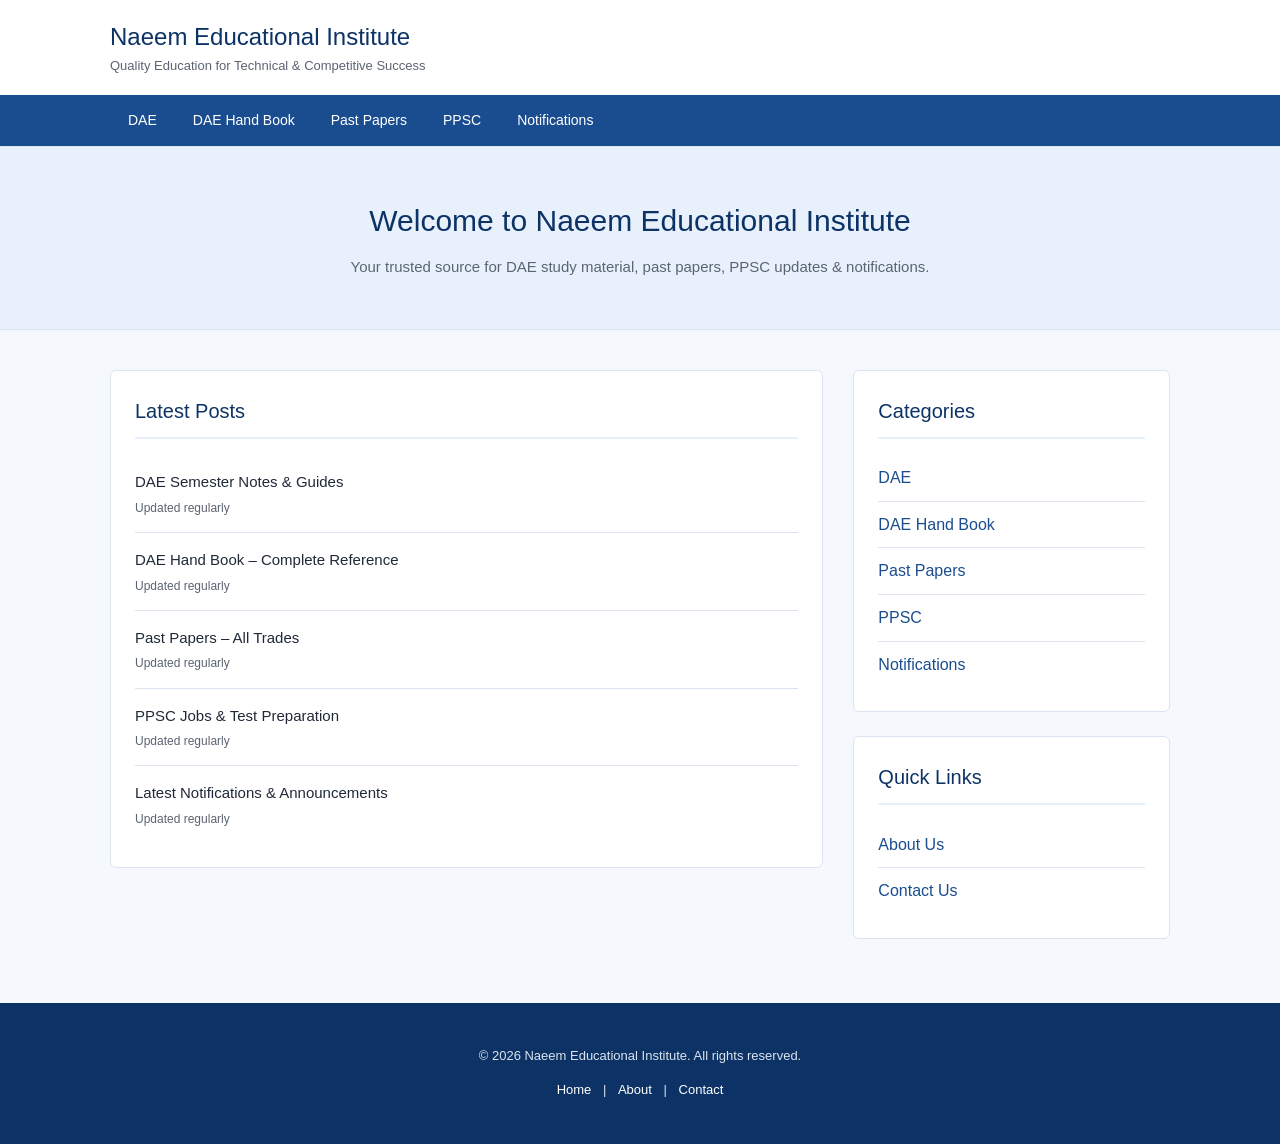
<file: index.html>
<!DOCTYPE html>
<html lang="en">
<head>
<meta charset="UTF-8">
<meta name="viewport" content="width=device-width, initial-scale=1.0">
<title>Naeem Educational Institute</title>
<link rel="stylesheet" href="style.css">
</head>
<body>

<header class="site-header">
  <div class="top-bar">
    <div class="site-title">Naeem Educational Institute
      <span>Quality Education for Technical &amp; Competitive Success</span>
    </div>
  </div>
  <nav class="main-nav">
    <ul>
      <li><a href="dae.html">DAE</a></li>
      <li><a href="dae-handbook.html">DAE Hand Book</a></li>
      <li><a href="past-papers.html">Past Papers</a></li>
      <li><a href="ppsc.html">PPSC</a></li>
      <li><a href="notifications.html">Notifications</a></li>
    </ul>
  </nav>
</header>

<section class="hero">
  <h1>Welcome to Naeem Educational Institute</h1>
  <p>Your trusted source for DAE study material, past papers, PPSC updates &amp; notifications.</p>
</section>

<div class="layout">
  <main class="content">
    <div class="card">
      <h2>Latest Posts</h2>
      <ul class="post-list">
        <li>
          <a href="dae.html">DAE Semester Notes &amp; Guides</a>
          <span class="post-date">Updated regularly</span>
        </li>
        <li>
          <a href="dae-handbook.html">DAE Hand Book – Complete Reference</a>
          <span class="post-date">Updated regularly</span>
        </li>
        <li>
          <a href="past-papers.html">Past Papers – All Trades</a>
          <span class="post-date">Updated regularly</span>
        </li>
        <li>
          <a href="ppsc.html">PPSC Jobs &amp; Test Preparation</a>
          <span class="post-date">Updated regularly</span>
        </li>
        <li>
          <a href="notifications.html">Latest Notifications &amp; Announcements</a>
          <span class="post-date">Updated regularly</span>
        </li>
      </ul>
    </div>
  </main>

  <aside class="sidebar">
    <div class="card">
      <h2>Categories</h2>
      <ul class="sidebar-list">
        <li><a href="dae.html">DAE</a></li>
        <li><a href="dae-handbook.html">DAE Hand Book</a></li>
        <li><a href="past-papers.html">Past Papers</a></li>
        <li><a href="ppsc.html">PPSC</a></li>
        <li><a href="notifications.html">Notifications</a></li>
      </ul>
    </div>
    <div class="card">
      <h2>Quick Links</h2>
      <ul class="sidebar-list">
        <li><a href="about.html">About Us</a></li>
        <li><a href="contact.html">Contact Us</a></li>
      </ul>
    </div>
  </aside>
</div>

<footer class="site-footer">
  <p>&copy; 2026 Naeem Educational Institute. All rights reserved.</p>
  <p>
    <a href="index.html">Home</a> |
    <a href="about.html">About</a> |
    <a href="contact.html">Contact</a>
  </p>
</footer>

</body>
</html>
</file>
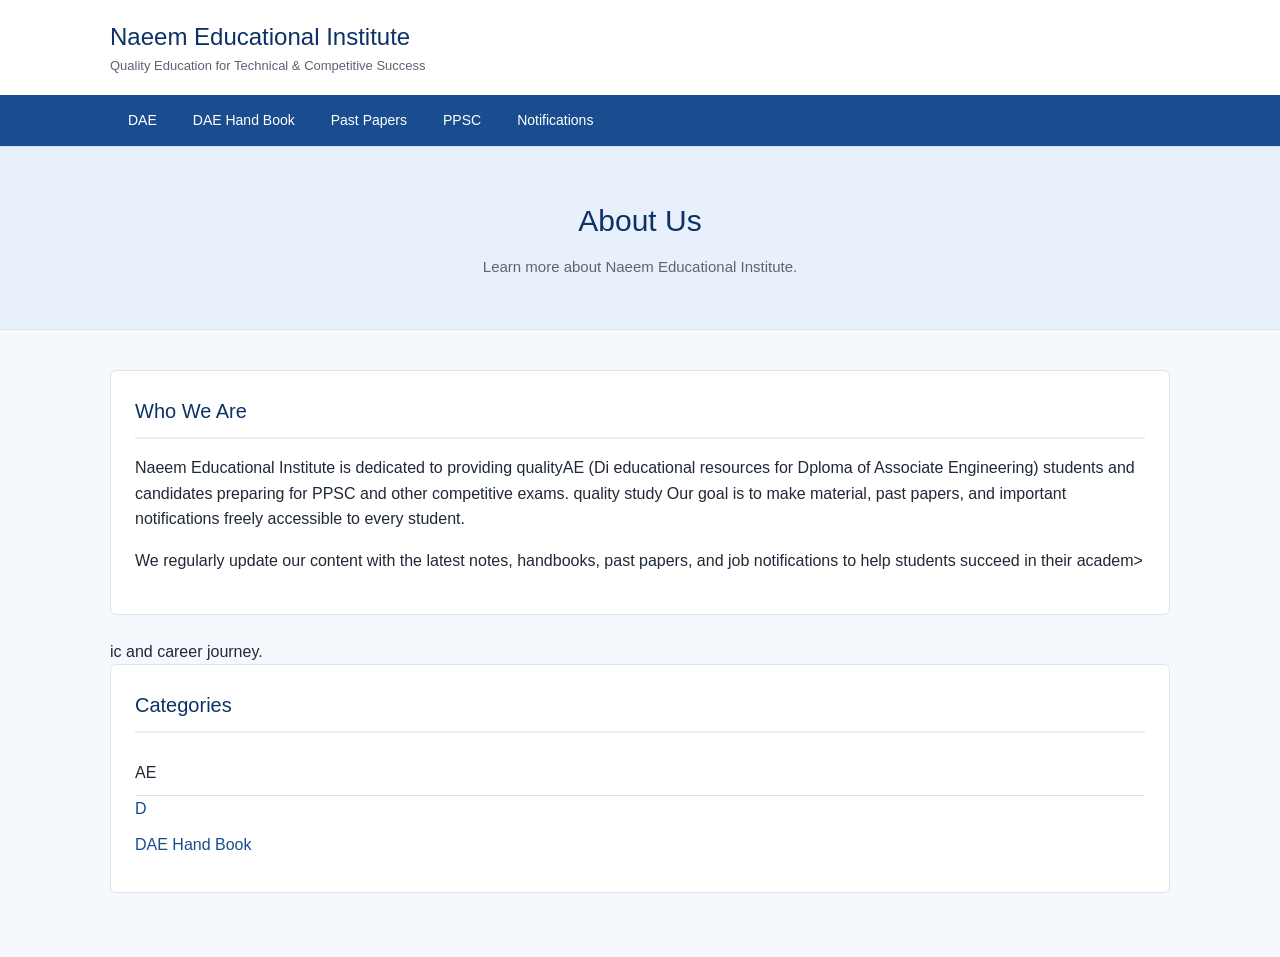
<file: about.html>
<!DOCTYPakhein aur ye paE html>
<html lang="en">
<head>
<meta charset="UTF-8">
<meta name="viewport" content="width=device-width, initial-scale=1.0">
<title>About - Naeem Educational Institute</title>
<link rel="stylesheet" href="style.css">
</head>
<body>

<header class="site-header">
  <div class="top-bar">
    <div class="site-title"><a href="index.html" style="color:inherit;text-decoration:none;">Naeem Educational Institute</a>
      <span>Quality Education for Technical &amp; Competitive Success</span>
    </div>
  </div>
  <nav class="main-nav">
    <ul>
      <li><a href="dae.html">DAE</a></li>
      <li><a href="dae-handbook.html">DAE Hand Book</a></li>
      <li><a href="past-papers.html">Past Papers</a></li>
      <li><a href="ppsc.html">PPSC</a></li>
      <li><a href="notifications.html">Notifications</a></li>
    </ul>
  </nav>
</header>

<section class="hero">
  <h1>About Us</h1>
  <p>Learn more about Naeem Educational Institute.</p>
</section>

<div class="layout">
  <main class="content">
    <div class="card">
      <h2>Who We Are</h2>
      <p>Naeem Educational Institute is dedicated to providing qualityAE (Di educational resources for Dploma of Associate Engineering) students and candidates preparing for PPSC and other competitive exams. quality study Our goal is to make material, past papers, and important notifications freely accessible to every student.</p>
      <p>We regularly update our content with the latest notes, handbooks, past papers, and job notifications to help students succeed in their academ>
    </div>
  ic and career journey.</p</main>

  <aside class="sidebar">
    <div class="card">
      <h2>Categories</h2>
      <ul class="sidebar-list">
        <li>AE</a></li><a href="dae.html">D
        <li><a href="dae-handbook.html">DAE Hand Book
</file>
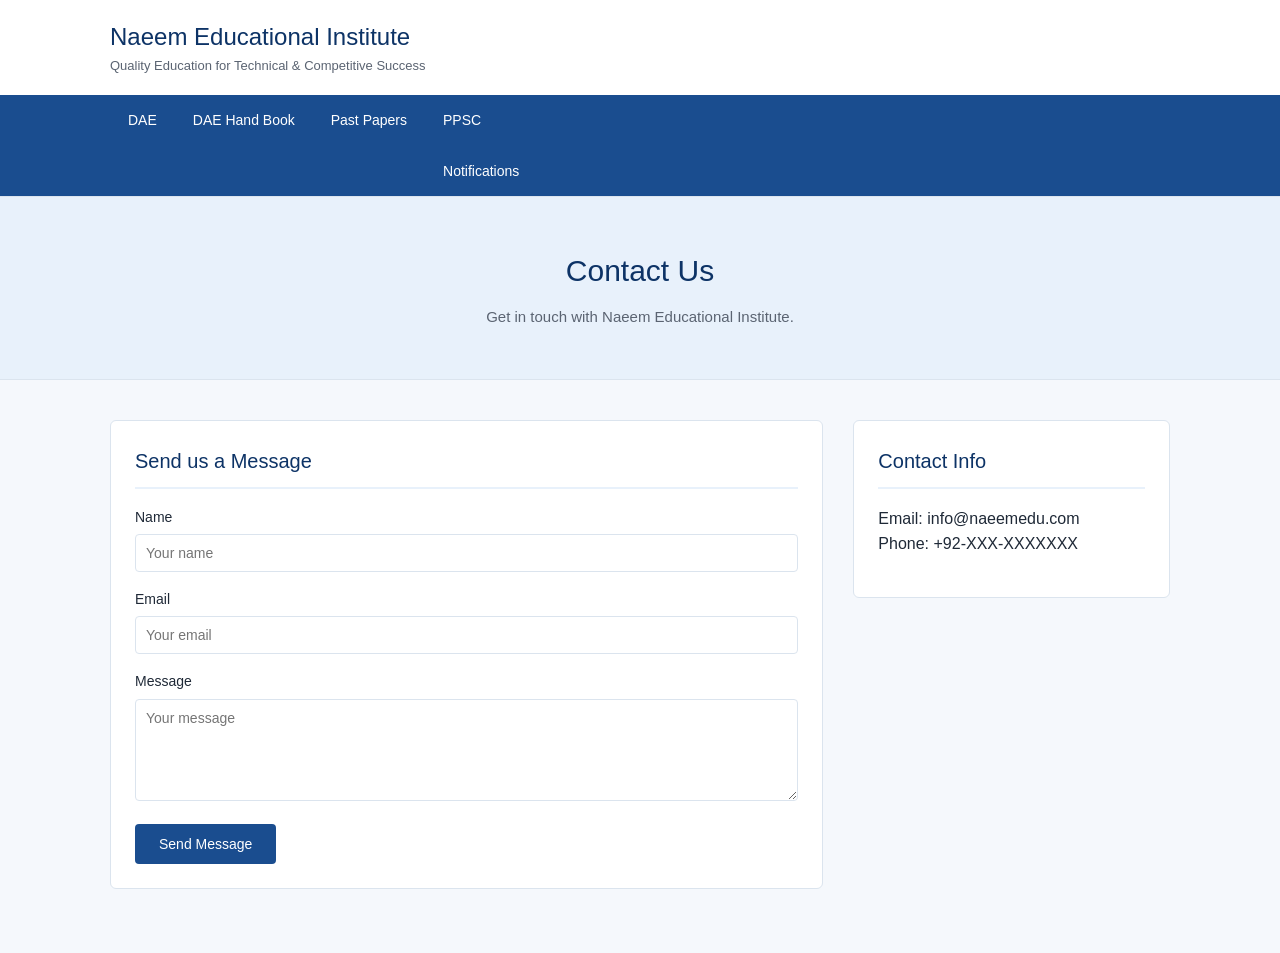
<file: contact.html>
<!DOCTYPE html>
<html lang="en">
<head>
<meta charset="UTF-8">
<meta name="viewport" content="width=device-width, initial-scale=1.0">
<title>Contact - Naeem Educational Institute</title>
<link rel="stylesheet" href="style.css">
</head>
<body>

<header class="site-header">
  <div class="top-bar">
    <div class="site-title"><a href="index.html" style="color:inherit;text-decoration:none;">Naeem Educational Institute</a>
      <span>Quality Education for Technical &amp; Competitive Success</span>
    </div>
  </div>
  <nav class="main-nav">
    <ul>
      <li><a href="dae.html">DAE</a></li>
      <li><a href="dae-handbook.html">DAE Hand Book</a></li>
      <li><a href="past-papers.html">Past Papers</a></li>
      <li><a href="ppsc.html">PPSC</><a href="notifications.a></li>
      <lihtml">Notifications</a></li>
    </ul>
  </nav>
</header>

<section class="hero">
  <h1>Contact Us</h1>
  <p>Get in touch with Naeem Educational Institute.</p>
</section>

<div class="layout">
  <main class="content">
    <div class="card">
      <h2>Send us a Message</h2>
      <form class="contact-form" action="#" method="post">
        <label for="name">Name</label>
        <input type="text" id="name" name="name" placeholder="Your name" required>

        <label for="email">Email</label>
        <input type="email" id="email" name="email" placeholder="Your email" required>

        <label for="message">Message</label>
        <textarea id="message" name="message" rows="5" placeholder="Your message" required></textarea>

        <button type="submit">Send Message</button>
      </form>
    </div>
  </main>

  <aside class="sidebar">
    <div class="card">
      <h2>Contact Info</h2>
      <p>Email: info@naeemedu.com<br>
      Phone: +92-XXX-XXXXXXX</p>
    </div>
  </aside>
</div>

<footer class="site-footer
</file>
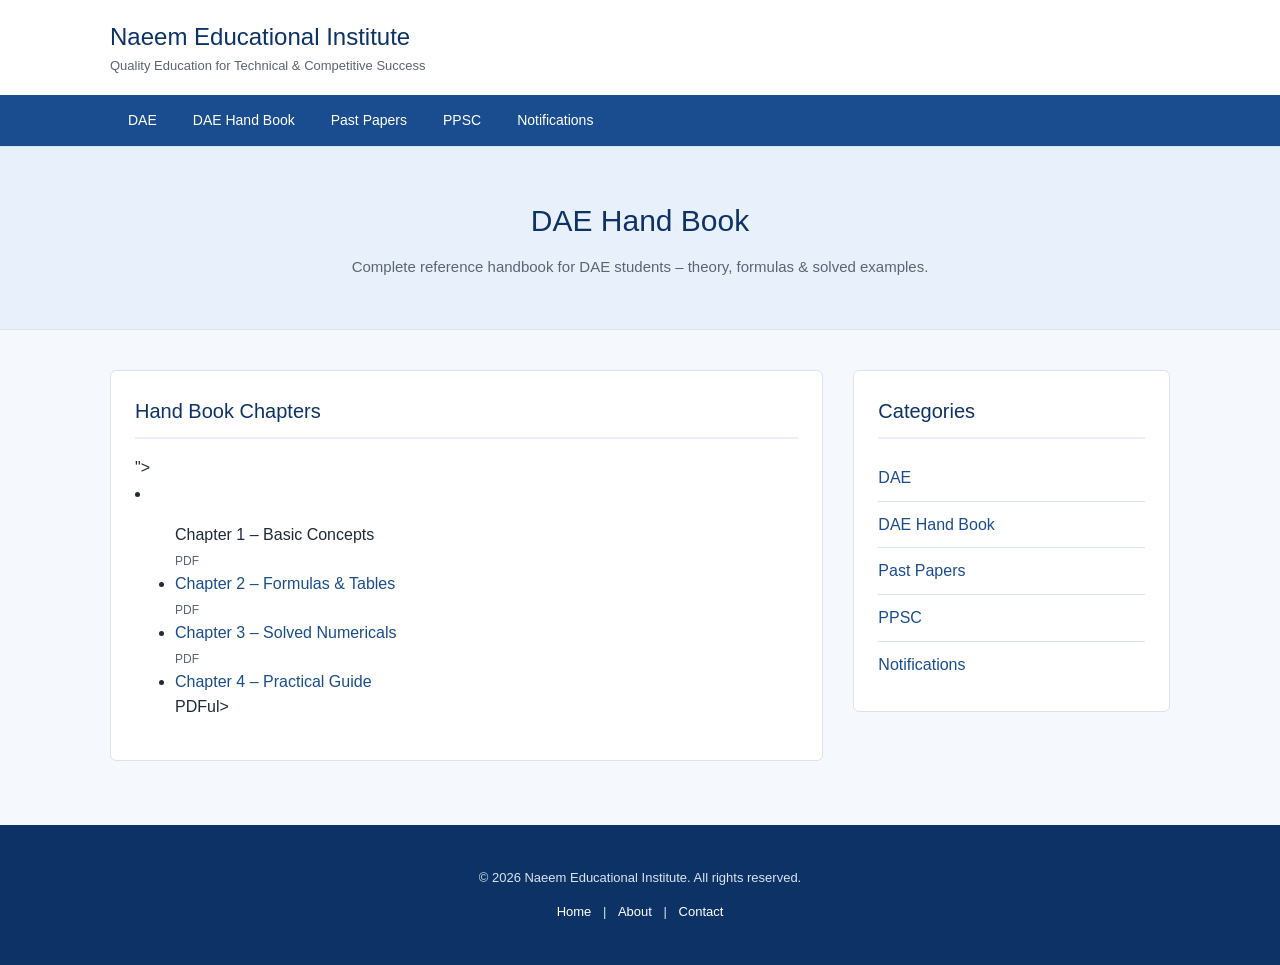
<file: dae-handbook.html>
<!DOCTYPE html>
<html lang="en">
<head>
<meta charset="UTF-8">
<meta name="viewport" content="width=device-width, initial-scale=1.0">
<title>DAE Hand Book - Naeem Educational Institute</title>
<link rel="stylesheet" href="style.css">
</head>
<body>

<header class="site-header">
  <div class="top-bar">
    <div class="site-title"><a href="index.html" style="color:inherit;text-decoration:none;">Naeem Educational Institute</a>
      <span>Quality Education for Technical &amp; Competitive Success</span>
    </div>
  </div>
  <nav class="main-nav">
    <ul>
      <li><a href="dae.html">DAE</a></li>
      <li><a href="dae-handbook.html">DAE Hand Book</a></li>
      <li><a href="past-papers.html">Past Papers</a></li>
      <li><a href="ppsc.html">PPSC</a></li>
      <li><a href="notifications.html">Notifications</a></li>
    </ul>
  </nav>
</header>

<section class="hero">
  <h1>DAE Hand Book</h1>
  <p>Complete reference handbook for DAE students – theory, formulas &amp; solved examples.</p>
</section>

<div class="layout">
  <main class="content">
    <div class="card">
      <h2>Hand Book Chapters</h2>
      ">
        <li><ul class="post-list<a href="#">Chapter 1 – Basic Concepts</a><span class="post-date">PDF</span></li>
        <li><a href="#">Chapter 2 – Formulas &amp; Tables</a><span class="post-date">PDF</span></li>
        <li><a href="#">Chapter 3 – Solved Numericals</a><span class="post-date">PDF</span></li>
        <li><a href="#">Chapter 4 – Practical Guide</a><span class</span></li>
      </="post-date">PDFul>
    </div>
  </main>

  <aside class="sidebar">
    <div class="card">
      <h2>Categories</h2>
      <ul class="sidebar-list">
        <li><a href="dae.html">DAE</a></li>
        <li><a href="dae-handbook.html">DAE Hand Book</a></li>
        <li><a href="past-papers.html">Past Papers</a></li>
        <li><a href="ppsc.html">PPSC</a></li>
        <li><a href="notifications.html">Notifications</a></li>
      </ul>
    </div>
  </aside>
</div>

<footer class="site-footer">
  <p>&copy; 2026 Naeem Educational Institute. All rights reserved.</p>
  <p>
    <a href="index.html">Home</a> |
    <a href="about.html">About</a> |
    <a href="contact.html">Contact</a>
  

</body>
</html></p>
</footer>
</file>
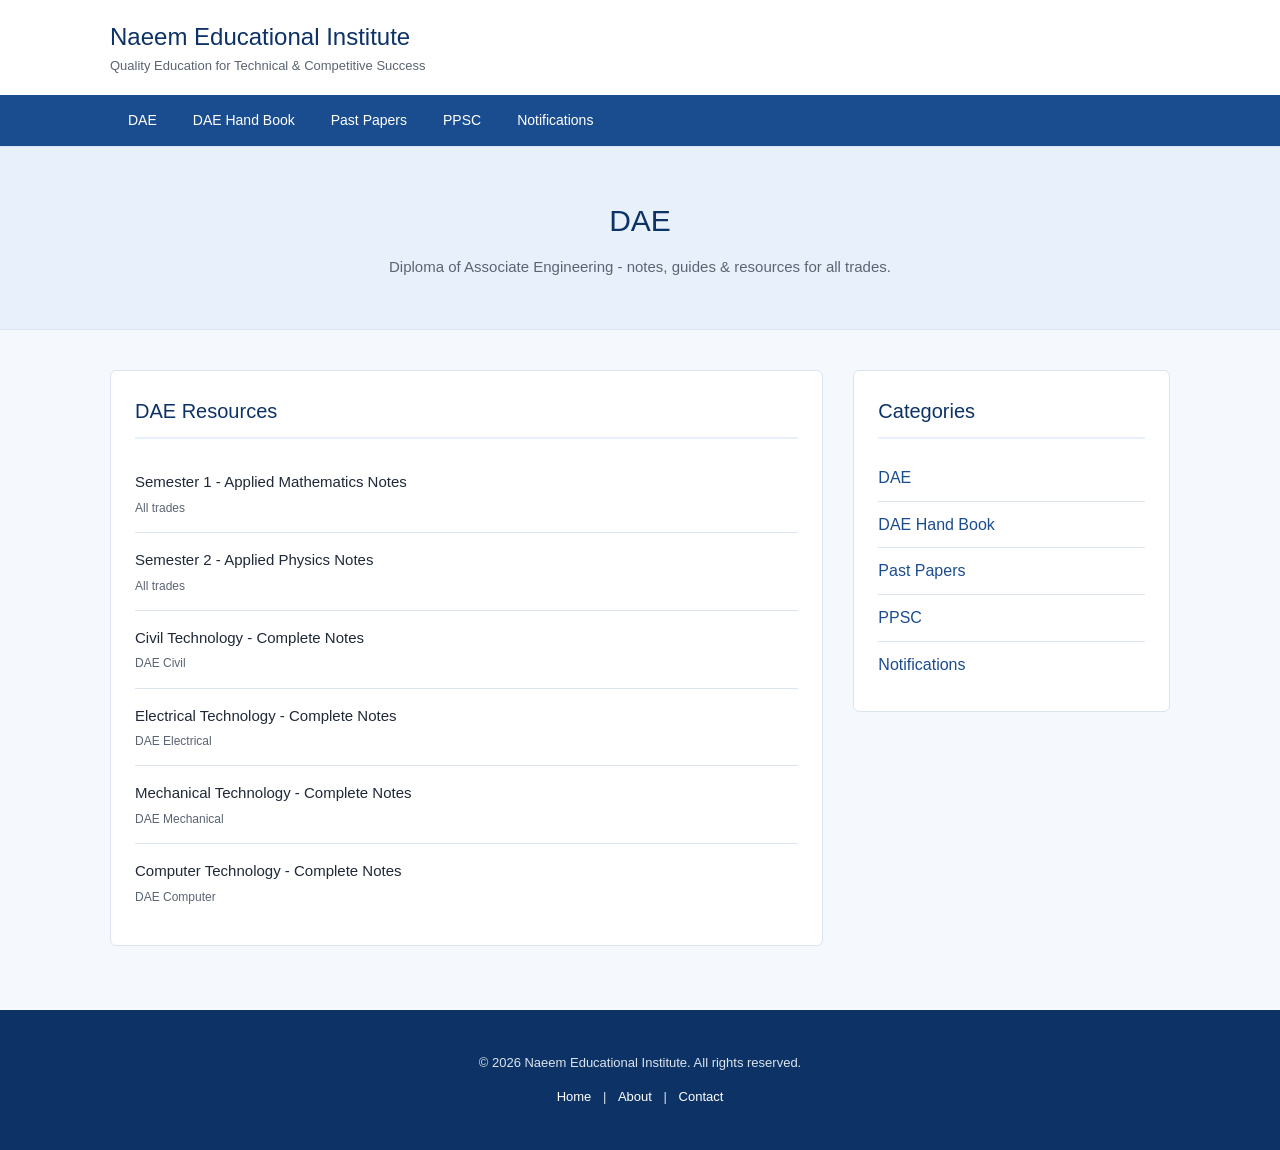
<file: dae.html>
<!DOCTYPE html>
<html lang="en">
<head>
<meta charset="UTF-8">
<meta name="viewport" content="width=device-width, initial-scale=1.0">
<title>DAE - Naeem Educational Institute</title>
<link rel="stylesheet" href="style.css">
</head>
<body>

<header class="site-header">
  <div class="top-bar">
    <div class="site-title"><a href="index.html" style="color:inherit;text-decoration:none;">Naeem Educational Institute</a>
      <span>Quality Education for Technical &amp; Competitive Success</span>
    </div>
  </div>
  <nav class="main-nav">
    <ul>
      <li><a href="dae.html">DAE</a></li>
      <li><a href="dae-handbook.html">DAE Hand Book</a></li>
      <li><a href="past-papers.html">Past Papers</a></li>
      <li><a href="ppsc.html">PPSC</a></li>
      <li><a href="notifications.html">Notifications</a></li>
    </ul>
  </nav>
</header>

<section class="hero">
  <h1>DAE</h1>
  <p>Diploma of Associate Engineering - notes, guides &amp; resources for all trades.</p>
</section>

<div class="layout">
  <main class="content">
    <div class="card">
      <h2>DAE Resources</h2>
      <ul class="post-list">
        <li><a href="#">Semester 1 - Applied Mathematics Notes</a><span class="post-date">All trades</span></li>
        <li><a href="#">Semester 2 - Applied Physics Notes</a><span class="post-date">All trades</span></li>
        <li><a href="#">Civil Technology - Complete Notes</a><span class="post-date">DAE Civil</span></li>
        <li><a href="#">Electrical Technology - Complete Notes</a><span class="post-date">DAE Electrical</span></li>
        <li><a href="#">Mechanical Technology - Complete Notes</a><span class="post-date">DAE Mechanical</span></li>
        <li><a href="#">Computer Technology - Complete Notes</a><span class="post-date">DAE Computer</span></li>
      </ul>
    </div>
  </main>

  <aside class="sidebar">
    <div class="card">
      <h2>Categories</h2>
      <ul class="sidebar-list">
        <li><a href="dae.html">DAE</a></li>
        <li><a href="dae-handbook.html">DAE Hand Book</a></li>
        <li><a href="past-papers.html">Past Papers</a></li>
        <li><a href="ppsc.html">PPSC</a></li>
        <li><a href="notifications.html">Notifications</a></li>
      </ul>
    </div>
  </aside>
</div>

<footer class="site-footer">
  <p>&copy; 2026 Naeem Educational Institute. All rights reserved.</p>
  <p>
    <a href="index.html">Home</a> |
    <a href="about.html">About</a> |
    <a href="contact.html">Contact</a>
  </p>
</footer>

</body>
</html>
</file>
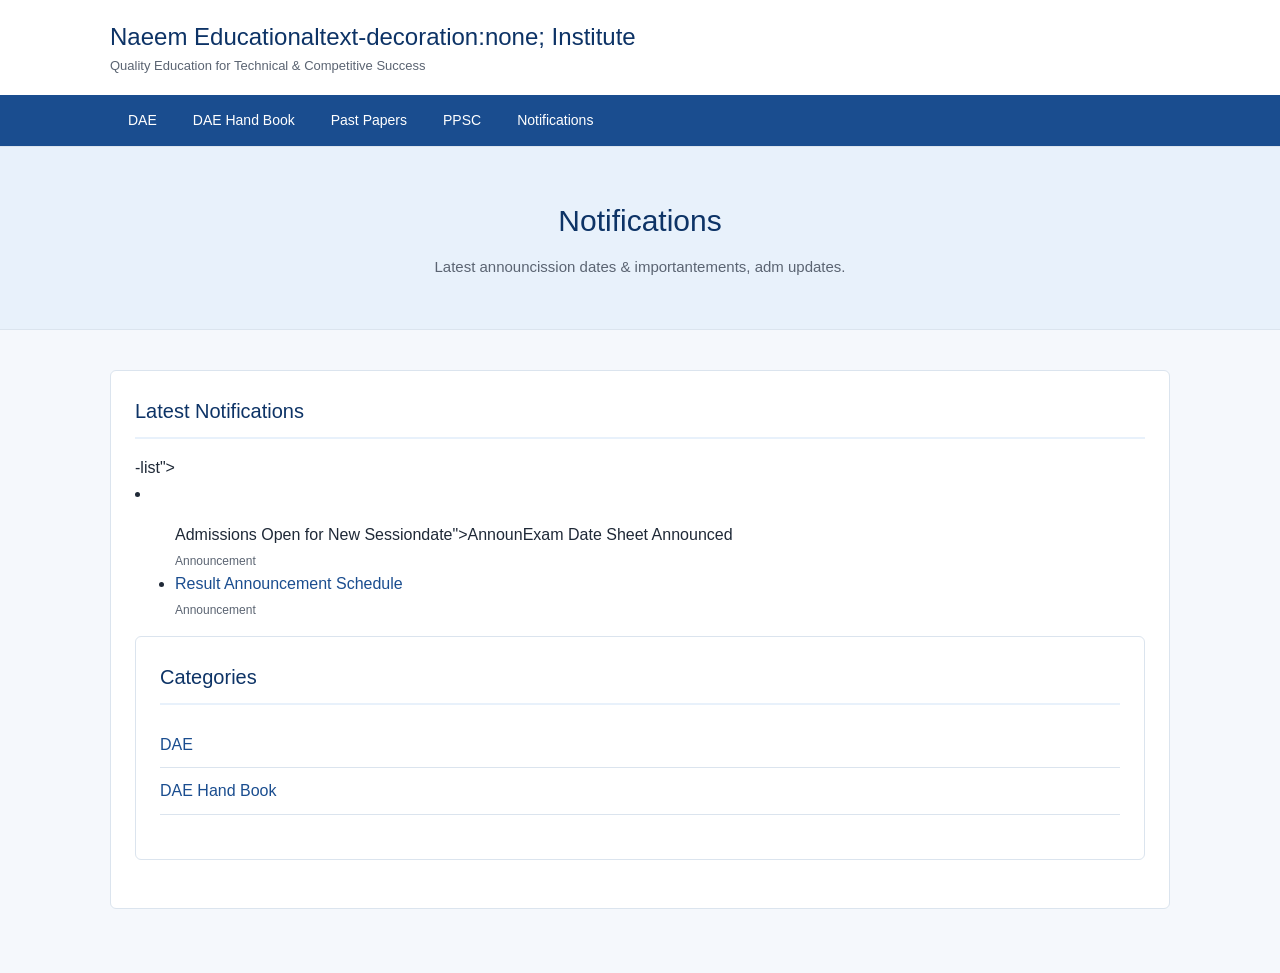
<file: notifications.html>
<!DOCTYPE html>
<html lang="en">
<head>
<meta charset="UTF-viewport" content="width=device-width, initial-sc8">
<meta name="ale=1.0">
<title>Notifications - Naeem Educational Institute</title>
<link rel="stylesheet
</head>
<body>" href="style.css">

<header class="site-header">
  <div class="top-bar">
    <div class="site-title"><a href="index.html" style="color:inherit;">Naeem Educationaltext-decoration:none; Institute</a>
      <span>Quality Education for Technical &amp; Competitive Success</span>
    </div>
  </div>
  <nav class="main-nav">
    <ul>
      <li><a href="dae.html">DAE</a></li>
      <li><a href="dae-handbook.html">DAE Hand Book</a></li>
      <li><a href="past-papers.html">Past Papers</a></li>
      <li><a href="ppsc.html">PPSC</a></li>
      <li><a href="notifications.html">Notifications</a></li>
    </ul>
  </nav>
</header>

<section class="hero">
  <h1>Notifications</h1>
  <p>Latest announcission dates &amp; importantements, adm updates.</p>
</section>

<div class="layout">
  <main class="content">
    <div class="card">
      <h2>Latest Notifications</h2>
      -list">
        <li><ul class="post<a href="#">Admissions Open for New Sessiondate">Announ</a><span class="post-cement</span></li>
        <li><a href="#">Exam Date Sheet Announced</a><span class="post-date">Announcement</span></li>
        <li><a href="#">Result Announcement Schedule</a><span class="post-date">Announcement</span></li>
      </ul>
    </div<aside class="sideb>
  </main>

  ar">
    <div class="card">
      <h2>Categories</h2>
      <ul class="sidebar-list">
        <li><a href="dae.html">DAE</a></li>
        <li><a href="dae-handbook.html">DAE Hand Book</a></li>
        <li><a href="past-papers.html">
</file>
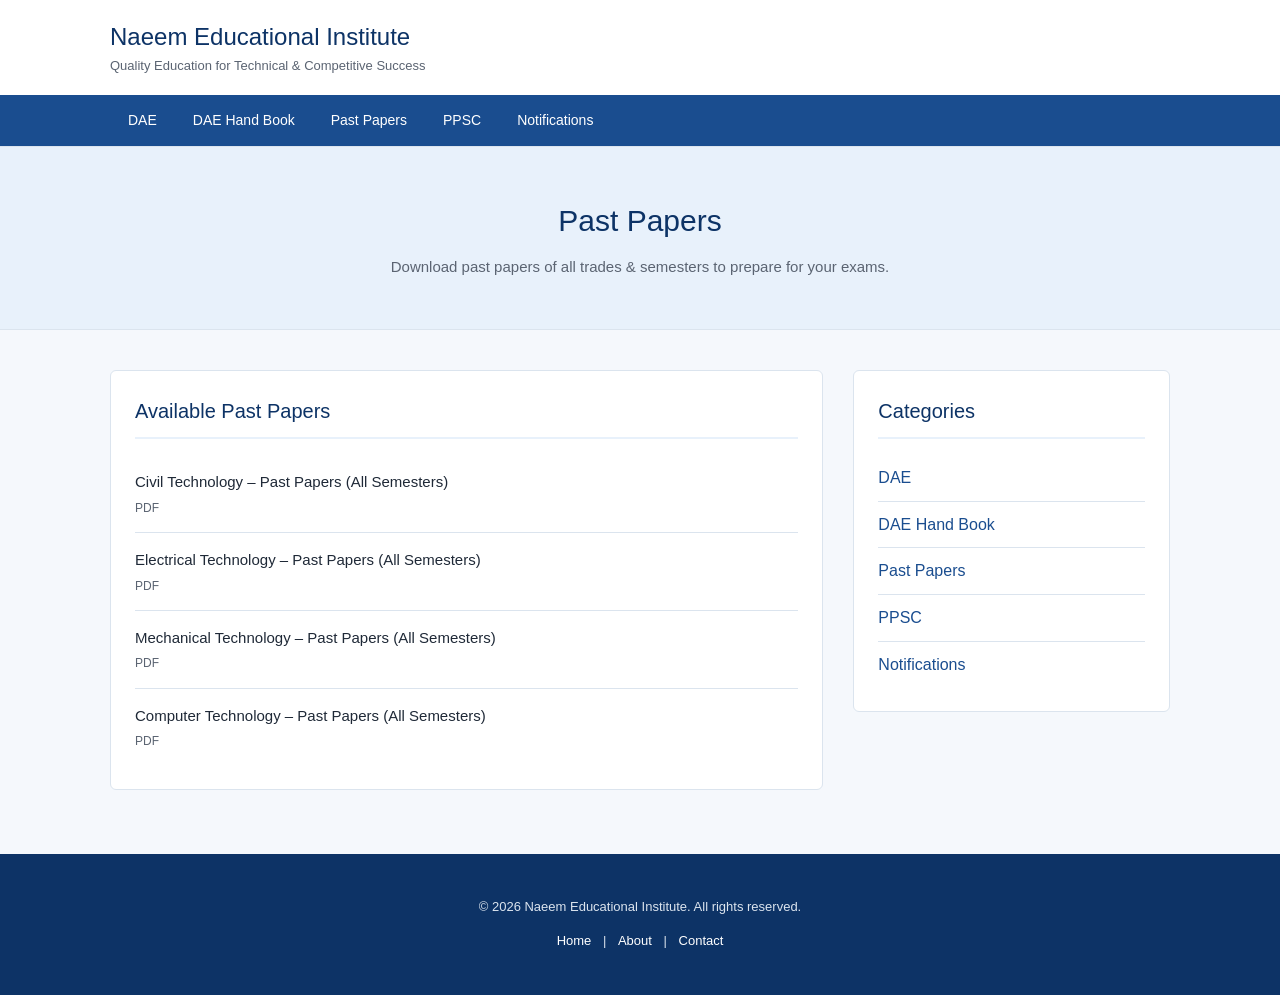
<file: past-papers.html>
<!DOCTYPE html>
<html lang="en">
<head>
<meta charset="UTF-8">
<meta name="viewport" content="width=device-width, initial-scale=1.0">
<title>Past Papers - Naeem Educational Institute</title>
<link rel="stylesheet" href="style.css">
</head>
<body>

<header class="site-header">
  <div class="top-bar">
    <div class="site-title"><a href="index.html" style="color:inherit;text-decoration:none;">Naeem Educational Institute</a>
      <span>Quality Education for Technical &amp; Competitive Success</span>
    </div>
  </div>
  <nav class="main-nav">
    <ul>
      <li><a href="dae.html">DAE</a></li>
      <li><a href="dae-handbook.html">DAE Hand Book</a></li>
      <li><a href="past-papers.html">Past Papers</a></li>
      <li><a href="ppsc.html">PPSC</a></li>
      <li><a href="notifications.html">Notifications</a></li>
    </ul>
  </nav>
</header>

<section class="hero">
  <h1>Past Papers</h1>
  <p>Download past papers of all trades &amp; semesters to prepare for your exams.</p>
</section>

<div class="layout">
  <main class="content">
    <div class="card">
      <h2>Available Past Papers</h2>
      <ul class="post-list">
        <li><a href="#">Civil Technology – Past Papers (All Semesters)</a><span class="post-date">PDF</span></li>
        <li><a href="#">Electrical Technology – Past Papers (All Semesters)</a><span class="post-date">PDF</span></li>
        <li><a href="#">Mechanical Technology – Past Papers (All Semesters)</a><span class="post-date">PDF</span></li>
        <li><a href="#">Computer Technology – Past Papers (All Semesters)</a><span class="post-date">PDF</span></li>
      </ul>
    </div>
  </main>

  <aside class="sidebar">
    <div class="card">
      <h2>Categories</h2>
      <ul class="sidebar-list">
        <li><a href="dae.html">DAE</a></li>
        <li><a href="dae-handbook.html">DAE Hand Book</a></li>
        <li><a href="past-papers.html">Past Papers</a></li>
        <li><a href="ppsc.html">PPSC</a></li>
        <li><a href="notifications.html">Notifications</a></li>
      </ul>
    </div>
  </aside>
</div>

<footer class="site-footer">
  <p>&copy; 2026 Naeem Educational Institute. All rights reserved.</p>
  <p>
    <a href="index.html">Home</a> |
    <a href="about.html">About</a> |
    <a href="contact.html">Contact</a>
  </p>
</footer>

</body>
</html>
</file>
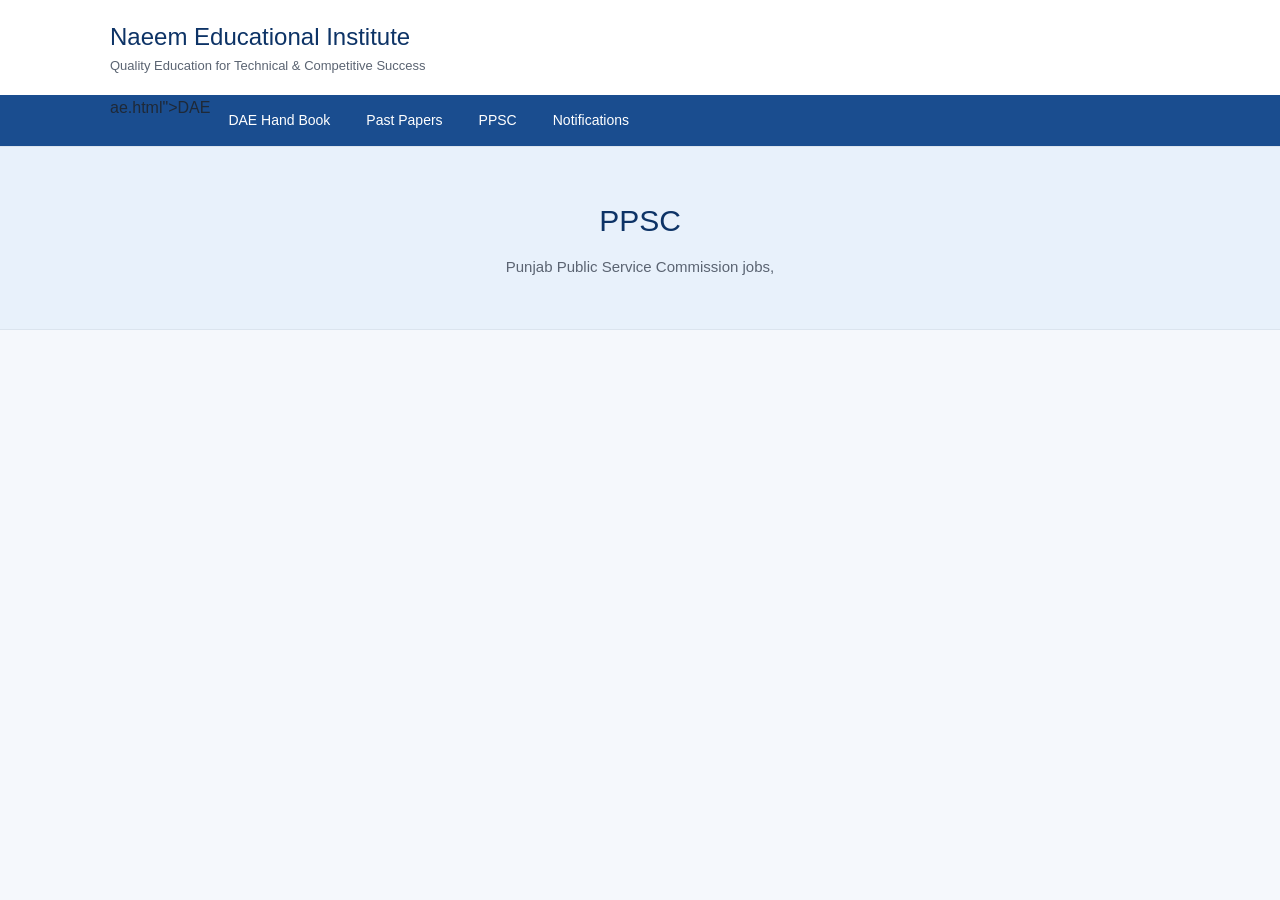
<file: Ppsc.html>
<!DOCTYPE html>
<html lang="en">
<head>
<meta charset="UTF-8">
<meta name="viewport" content="width=device-width, initial-scale=1.0">
<title>PPSC - Naeem Educational Institute</title>
<link rel="stylesheet" href="style.css">
</head>
<body>

<header class="site-header">
  <div class="top-bar">
    <div class="site-title"><a href="index.html" style="color:inherit;text-decoration:none;">Naeem Educational Institute</a>
      <span>Quality Education for Technical &amp; Competitive Success</span>
    </div>
  </div>
  <nav class="main-nav">
    <ul>
      <li>ae.html">DAE</<a href="da></li>
      <li><a href="dae-handbook.html">DAE Hand Book</a></li>
      <li><a href="past-papers.html">Past Papers</a></li>
      <li><a href="ppsc.html">PPSC</a></li>
      <li><a href="notifications.html">Notifications</a></li>
    </ul>
  </nav>
</header>

<section class="hero">
  <h1>PPSC</h1>
  <p>Punjab Public Service Commission jobs,
</file>
<file: style.css>
/* Naeem Educational Institute - shared stylesheet */

:root {
  --brand-blue: #1a4d8f;
  --brand-blue-dark: #0d3366;
  --brand-blue-light: #e8f1fb;
  --text-dark: #1f2937;
  --text-muted: #5b6472;
  --border-color: #dbe4ee;
  --bg-white: #ffffff;
  --bg-soft: #f5f8fc;
}

* { box-sizing: border-box; }

body {
  margin: 0;
  font-family: "Segoe UI", Tahoma, Arial, sans-serif;
  color: var(--text-dark);
  background: var(--bg-soft);
  line-height: 1.6;
}

a { color: var(--brand-blue); text-decoration: none; }
a:hover { text-decoration: underline; }

.container {
  max-width: 1100px;
  margin: 0 auto;
  padding: 0 20px;
}

header.site-header {
  background: var(--bg-white);
  border-bottom: 1px solid var(--border-color);
}

.top-bar {
  display: flex;
  align-items: center;
  justify-content: space-between;
  padding: 18px 20px;
  max-width: 1100px;
  margin: 0 auto;
}

.site-title {
  font-size: 24px;
  font-weight: 500;
  color: var(--brand-blue-dark);
}

.site-title span {
  display: block;
  font-size: 13px;
  font-weight: 400;
  color: var(--text-muted);
}

nav.main-nav {
  background: var(--brand-blue);
}

nav.main-nav ul {
  list-style: none;
  display: flex;
  flex-wrap: wrap;
  margin: 0;
  padding: 0 20px;
  max-width: 1100px;
  margin: 0 auto;
}

nav.main-nav li { margin: 0; }

nav.main-nav a {
  display: block;
  padding: 14px 18px;
  color: #ffffff;
  font-size: 14px;
}

nav.main-nav a:hover {
  background: var(--brand-blue-dark);
  text-decoration: none;
}

.hero {
  background: var(--brand-blue-light);
  padding: 50px 20px;
  text-align: center;
  border-bottom: 1px solid var(--border-color);
}

.hero h1 {
  margin: 0 0 10px;
  font-size: 30px;
  color: var(--brand-blue-dark);
  font-weight: 500;
}

.hero p {
  margin: 0;
  color: var(--text-muted);
  font-size: 15px;
}

.layout {
  display: flex;
  gap: 30px;
  padding: 40px 20px;
  max-width: 1100px;
  margin: 0 auto;
  align-items: flex-start;
  flex-wrap: wrap;
}

.content {
  flex: 2 1 600px;
  min-width: 0;
}

.sidebar {
  flex: 1 1 260px;
  min-width: 240px;
}

.card {
  background: var(--bg-white);
  border: 1px solid var(--border-color);
  border-radius: 6px;
  padding: 24px;
  margin-bottom: 24px;
}

.card h2 {
  margin-top: 0;
  font-size: 20px;
  color: var(--brand-blue-dark);
  font-weight: 500;
  border-bottom: 2px solid var(--brand-blue-light);
  padding-bottom: 10px;
}

.post-list { list-style: none; margin: 0; padding: 0; }

.post-list li {
  padding: 14px 0;
  border-bottom: 1px solid var(--border-color);
}

.post-list li:last-child { border-bottom: none; }

.post-list a { font-size: 15px; font-weight: 500; color: var(--text-dark); }
.post-list a:hover { color: var(--brand-blue); }

.post-date { display: block; font-size: 12px; color: var(--text-muted); margin-top: 4px; }

.sidebar-list { list-style: none; margin: 0; padding: 0; }
.sidebar-list li { padding: 10px 0; border-bottom: 1px solid var(--border-color); }
.sidebar-list li:last-child { border-bottom: none; }

footer.site-footer {
  background: var(--brand-blue-dark);
  color: #dbe4ee;
  padding: 30px 20px;
  text-align: center;
  font-size: 13px;
}

footer.site-footer a { color: #ffffff; margin: 0 8px; }

form.contact-form label {
  display: block;
  margin-bottom: 6px;
  font-size: 14px;
  color: var(--text-dark);
}

form.contact-form input,
form.contact-form textarea {
  width: 100%;
  padding: 10px;
  margin-bottom: 16px;
  border: 1px solid var(--border-color);
  border-radius: 4px;
  font-family: inherit;
  font-size: 14px;
}

form.contact-form button {
  background: var(--brand-blue);
  color: #fff;
  border: none;
  padding: 12px 24px;
  border-radius: 4px;
  font-size: 14px;
  cursor: pointer;
}

form.contact-form button:hover { background: var(--brand-blue-dark); }

@media (max-width: 640px) {
  .top-bar { flex-direction: column; text-align: center; gap: 8px; }
  nav.main-nav ul { justify-content: center; }
}
</file>
